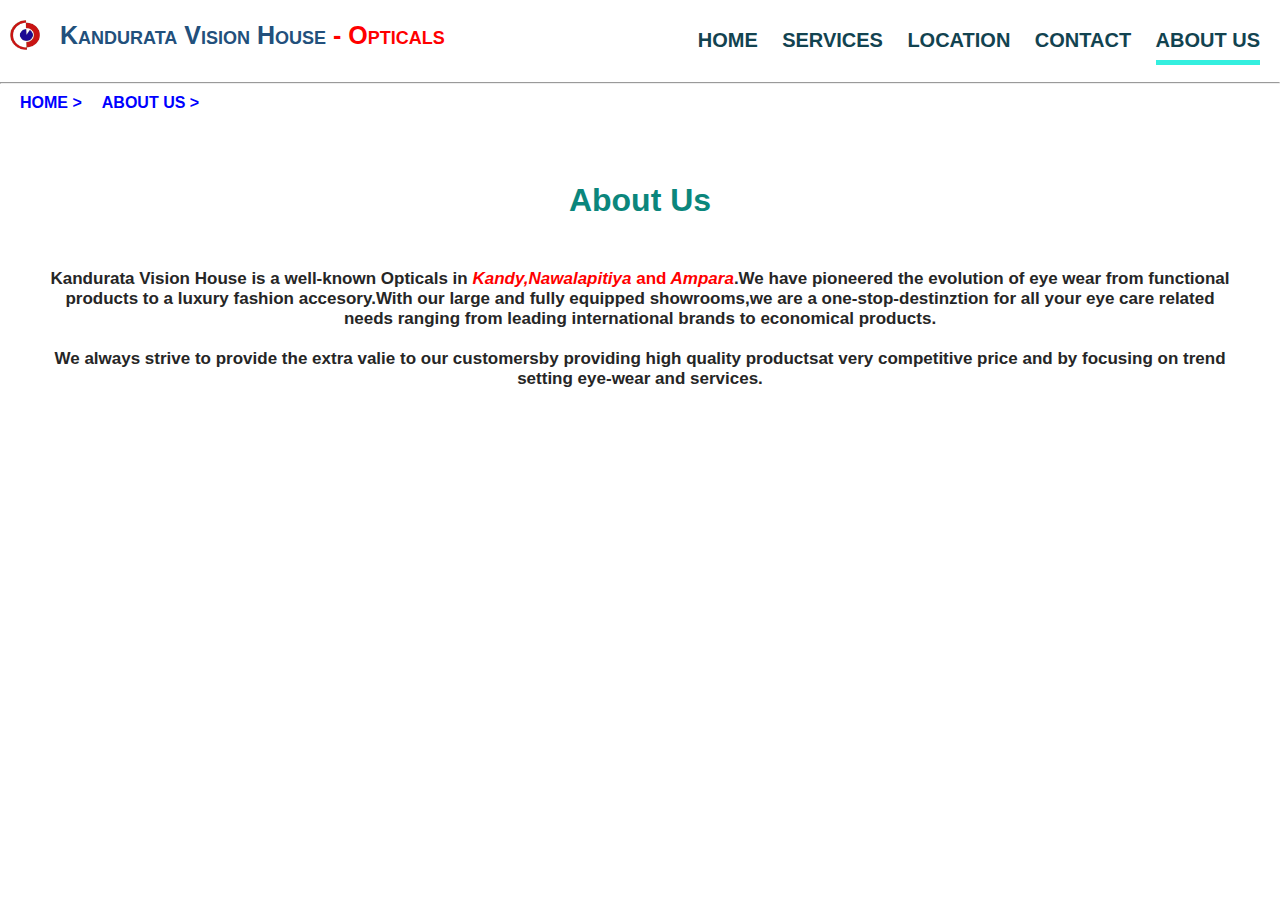
<file: ABOUT US.html>
<!DOCTYPE html>
<html lang="en">
<head>
<meta charset="utf-8">
<meta name="viewport" content="width=device-width, initial-scale=1.0">
<link rel="stylesheet" href="styles.css"/>
<meta name="keywords" content="sri lanka optometrists, opticians in sri lanka, buy spectacles online, sunglasses, buy contact lenses, qualified opticians, eye specialist, branded optical frames, vision care kandy, sri lanka."/>

    <title>About Us</title>
	
</head>
<body>

	<div class="Head-bar">
		<div class="logo">
		<img src="photos/Kandurata-logo.png" alt="logo">
		<h1><a href="index.html">Kandurata Vision House <span> - Opticals</span></a></h1>
		</div>
	<div class="menu">
		<ul>
			<li><a href="index.html">HOME</a></li>
			<li><a href="SERVICES.html">SERVICES</a></li>
			<li><a href="LOCATION.html">LOCATION</a></li>
			<li><a href="CONTACT.html">CONTACT</a></li>
			<li><a class="active" href="ABOUT US.html">ABOUT US</a></li>
		</ul>
	</div>
	</div>
<hr>

<div class="bredcrumb">
<ul>
<li><a href="index.html">HOME > </a></li>
<li><a href="ABOUT US.html">ABOUT US > </a></li>
</ul>
</div>

<div class="about-2">

     <h1>About Us</h1>
	 <div class="about-2-para">
      <P>Kandurata Vision House is a well-known Opticals in<font style=color:red;font-weight:bold;> <i>Kandy,Nawalapitiya</i> and<i> Ampara</i></font>.We have pioneered the evolution of eye wear from functional products to a luxury fashion accesory.With our large and fully equipped showrooms,we are a one-stop-destinztion for all your eye care related needs ranging from leading international brands to economical products.</P>

<br>

      <p>We always strive to provide the extra valie to our customersby providing high quality productsat very competitive price and by focusing on trend setting eye-wear and services.</p>
	 </div>
</div>


</div>
</body>
</html>
</file>
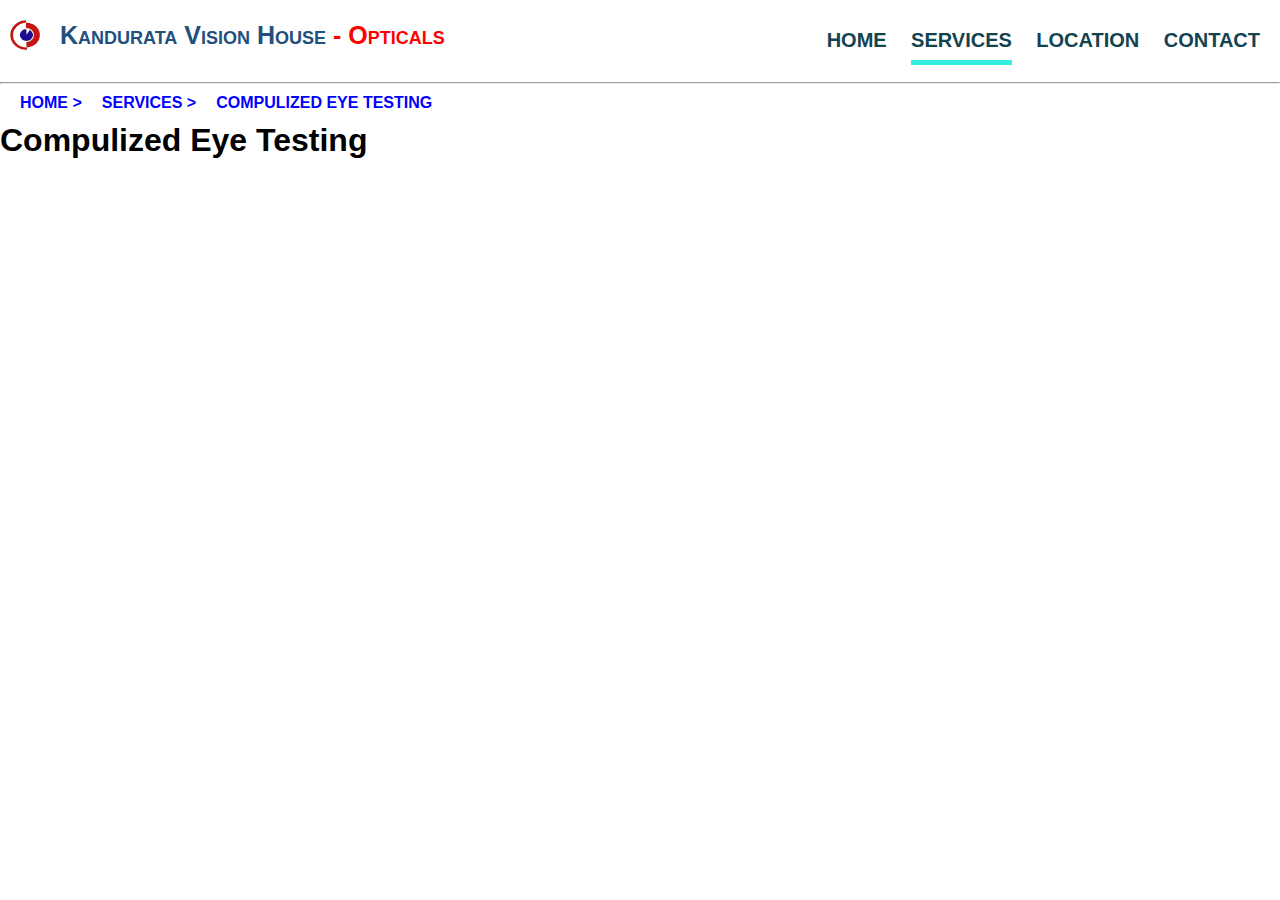
<file: compulized eye testing.html>
<!DOCTYPE html>
<html lang="en">
<head>
<meta name="viewport" content="width=device-width, initial-scale=1.0">
<link rel="stylesheet" href="styles.css"/>
    <title>Specticles</title>
	
</head>
<body>
  <div class="Head-bar">
    <div class="logo">
	<img src="photos/Kandurata-logo.png	" alt="logo">
	<h1><a href="index.html">Kandurata Vision House <span> - Opticals</span></a></h1>
<meta name="keywords" content="sri lanka optometrists, opticians in sri lanka, buy spectacles online, sunglasses, buy contact lenses, qualified opticians, eye specialist, branded optical frames, vision care kandy, sri lanka."/>

	</div>
<div class="menu">
	<ul>
        <li><a href="index.html">HOME</a></li>
		<li><a class="active" href="SERVICES.html">SERVICES</a></li>
		<li><a href="LOCATION.html">LOCATION</a></li>
		<li><a href="CONTACT.html">CONTACT</a></li>
		<!-- <li><a href="ABOUT US.html">ABOUT US</a></li> -->
	</ul>
</div>
</div>
<hr>
<div class="bredcrumb">

	<ul>
	<li><a href="index.html">HOME > </a></li>
	<li><a href="SERVICES.html">SERVICES > </a></li>
	<li><a href="compulized eye testing.html">COMPULIZED EYE TESTING</a></li>
	</ul>
	
</div>
<div class="">
</div>

<div class="specs">
<h1>Compulized Eye Testing</h1>
<p></p>
</div>


</body>
</html>
</file>
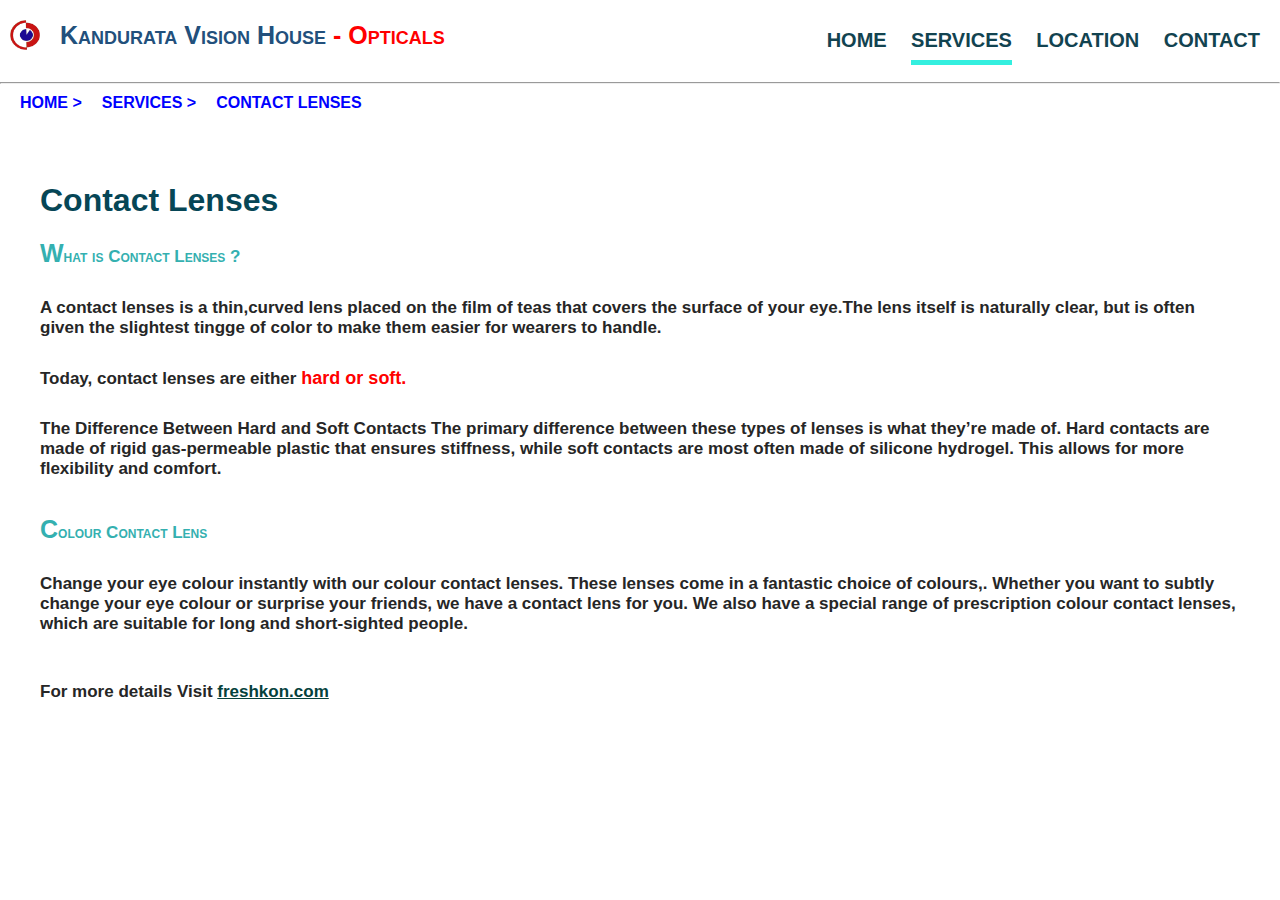
<file: contact lenses.html>
<!DOCTYPE html>
<html lang="en">
<head>
<meta name="viewport" content="width=device-width, initial-scale=1.0">
<link rel="stylesheet" href="styles.css"/>
<meta name="keywords" content="sri lanka optometrists, opticians in sri lanka, buy spectacles online, sunglasses, buy contact lenses, qualified opticians, eye specialist, branded optical frames, vision care kandy, sri lanka."/>

    <title>Specticles</title>
	
</head>
<body>

  <div class="Head-bar">
    <div class="logo">
	<img src="photos/Kandurata-logo.png	" alt="logo">
	<h1><a href="index.html">Kandurata Vision House <span> - Opticals</span></a></h1>
	</div>
<div class="menu">
	<ul>
        <li><a href="index.html">HOME</a></li>
		<li><a class="active" href="SERVICES.html">SERVICES</a></li>
		<li><a href="LOCATION.html">LOCATION</a></li>
		<li><a href="CONTACT.html">CONTACT</a></li>
		<!-- <li><a href="ABOUT US.html">ABOUT US</a></li> -->
	</ul>
</div>
</div>
<hr>
<div class="bredcrumb">

	<ul>
	<li><a href="index.html">HOME > </a></li>
	<li><a href="SERVICES.html">SERVICES > </a></li>
	<li><a href="contact lenses.html">CONTACT LENSES</a></li>
	</ul>
	
</div>
<div class="">
</div>

<div class="contact-lences">

<h1>Contact Lenses</h1>
<h2><span>W</span>hat is Contact Lenses ?</h2>

<p>A contact lenses is a thin,curved lens placed on the film of teas that covers the surface of your eye.The lens itself is naturally clear,
	but is often given the slightest tingge of color to make them easier for wearers to handle.</p>
<p>Today, contact lenses are either<font style="color: red;font-size: 18px;font-weight: bolder;"> hard or soft.</font></p>

<p>The Difference Between Hard and Soft Contacts The primary difference between these types of lenses is what they’re made of. Hard contacts are made of rigid gas-permeable plastic that ensures stiffness, while soft contacts are most often made of silicone hydrogel. This allows for more flexibility and comfort.</p>
<br><br>
<h2><span>C</span>olour Contact Lens</h2>
<p>Change your eye colour instantly with our colour contact lenses. These lenses come in a fantastic choice of colours,. Whether you want to subtly change your eye colour or surprise your friends, we have a contact lens for you. We also have a special range of prescription colour contact lenses, which are suitable for long and short-sighted people.</p>
<br>

<p>For more details Visit <a href="FreshKon/FreshKon.html" >freshkon.com</a></p>
</div>



</body>
</html>
</file>
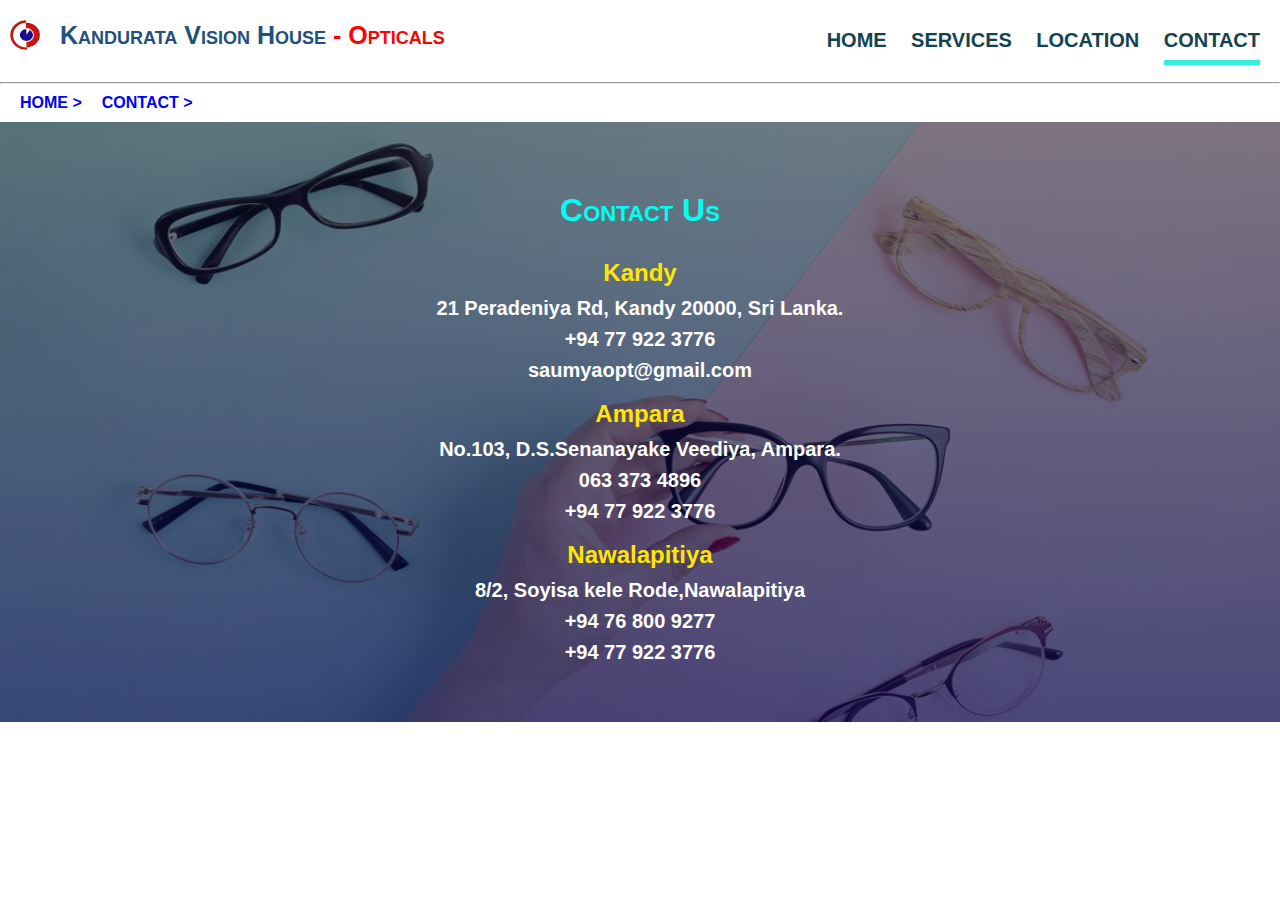
<file: CONTACT.html>
<!DOCTYPE html>
<html lang="en">
<head>
<meta charset="utf-8">
<meta name="viewport" content="width=device-width, initial-scale=1.0">
<link rel="stylesheet" href="styles.css"/>
<meta name="keywords" content="sri lanka optometrists, opticians in sri lanka, buy spectacles online, sunglasses, buy contact lenses, qualified opticians, eye specialist, branded optical frames, vision care kandy, sri lanka."/>

    <title>Contact</title>

</head>
<body>
	<div class="Head-bar">
		<div class="logo">
		<img src="photos/Kandurata-logo.png" alt="logo">
		<h1><a href="index.html">Kandurata Vision House <span> - Opticals</span></a></h1>
		</div>
	<div class="menu">
		<ul>
			<li><a href="index.html">HOME</a></li>
			<li><a href="SERVICES.html">SERVICES</a></li>
			<li><a href="LOCATION.html">LOCATION</a></li>
			<li><a class="active" href="CONTACT.html">CONTACT</a></li>
			<!-- <li><a href="ABOUT US.html">ABOUT US</a></li> -->
		</ul>
	</div>
	</div>
<hr>

<div class="bredcrumb">

<ul>
<li><a href="index.html">HOME > </a></li>
<li><a href="CONTACT.html">CONTACT > </a></li>
</ul>
</div>

<footer>
<div class="cont-2">
    
	<div class="contact-us-2">
	<h1>Contact Us</h1>

	<h2>Kandy</h2>
	<h3>21 Peradeniya Rd, Kandy 20000, Sri Lanka.</h3>
	<h3><a href="tel:+94779223776">+94 77 922 3776</a></h3>
	<h3><a href="mailto:saumyaopt@gmail.com">saumyaopt@gmail.com</a></h3>
	
	<h2>Ampara</h2>
	<h3>No.103, D.S.Senanayake Veediya, Ampara.</h3>
	<h3><a href="tel:0633734896">063  373 4896</a></h3>
	<h3><a href="tel:+94779223776">+94 77 922 3776</a></h3>

	<h2>Nawalapitiya</h2>
	<h3>8/2, Soyisa kele Rode,Nawalapitiya</h3>
	<h3><a href="tel:+94768009277">+94 76 800 9277</a></h3>
	<h3><a href="tel:+94779223776">+94 77 922 3776</a></h3>

</div>
</div>
</footer>

</body>
</html>
</file>
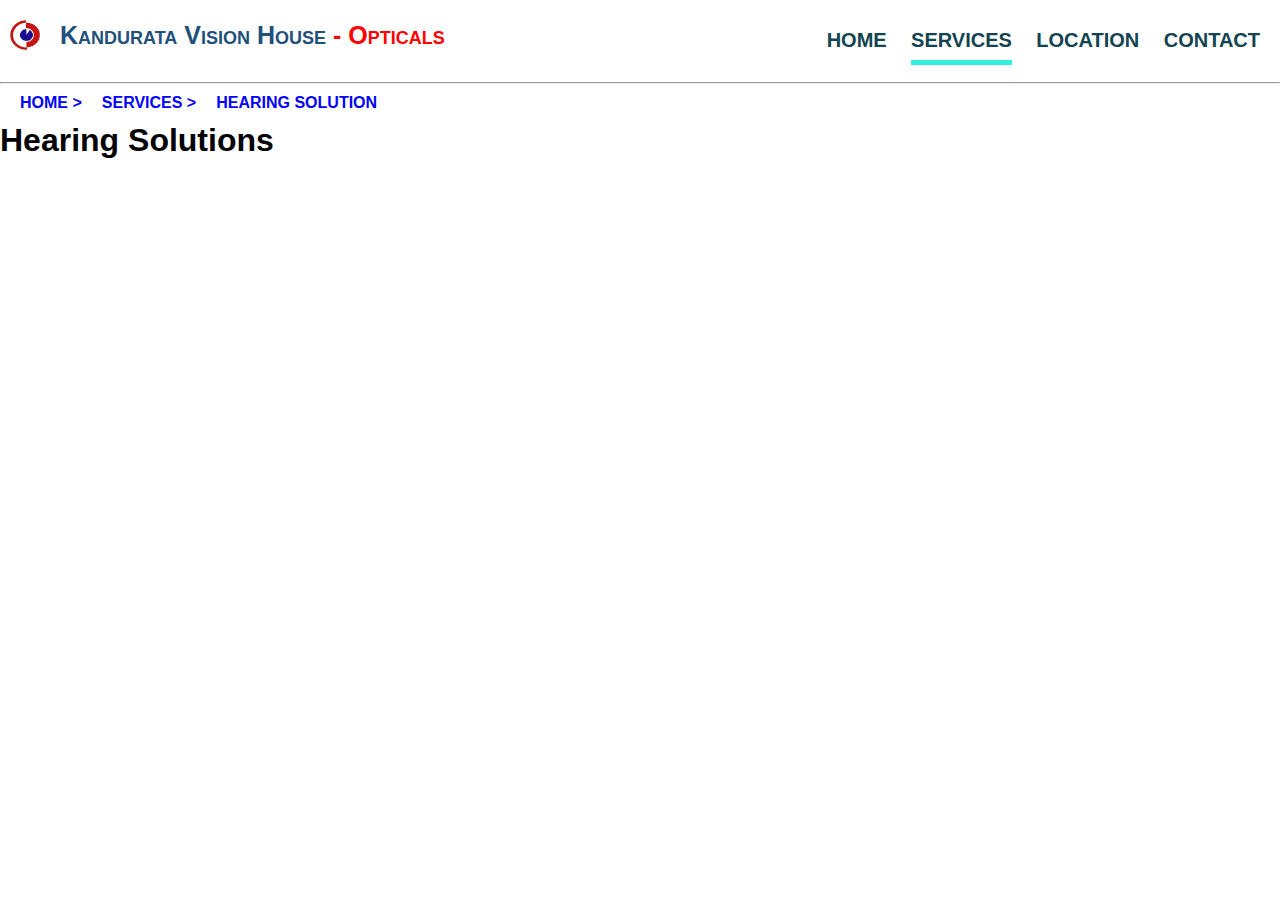
<file: hearing solution.html>
<!DOCTYPE html>
<html lang="en">
<head>
<meta name="viewport" content="width=device-width, initial-scale=1.0">
<link rel="stylesheet" href="styles.css"/>
<meta name="keywords" content="sri lanka optometrists, opticians in sri lanka, buy spectacles online, sunglasses, buy contact lenses, qualified opticians, eye specialist, branded optical frames, vision care kandy, sri lanka."/>

    <title>Specticles</title>
	
</head>
<body>
  <div class="Head-bar">
    <div class="logo">
	<img src="photos/Kandurata-logo.png	" alt="logo">
	<h1><a href="index.html">Kandurata Vision House <span> - Opticals</span></a></h1>
	</div>
<div class="menu">
	<ul>
        <li><a href="index.html">HOME</a></li>
		<li><a class="active" href="SERVICES.html">SERVICES</a></li>
		<li><a href="LOCATION.html">LOCATION</a></li>
		<li><a href="CONTACT.html">CONTACT</a></li>
		<!-- <li><a href="ABOUT US.html">ABOUT US</a></li> -->
	</ul>
</div>
</div>
<hr>
<div class="bredcrumb">

	<ul>
	<li><a href="index.html">HOME > </a></li>
	<li><a href="SERVICES.html">SERVICES > </a></li>
	<li><a href="hearing solution.html">HEARING SOLUTION</a></li>
	</ul>
	
</div>
<div class="">
</div>

<div class="specs">
<h1>Hearing Solutions</h1>
<p></p>
</div>


</body>
</html>
</file>
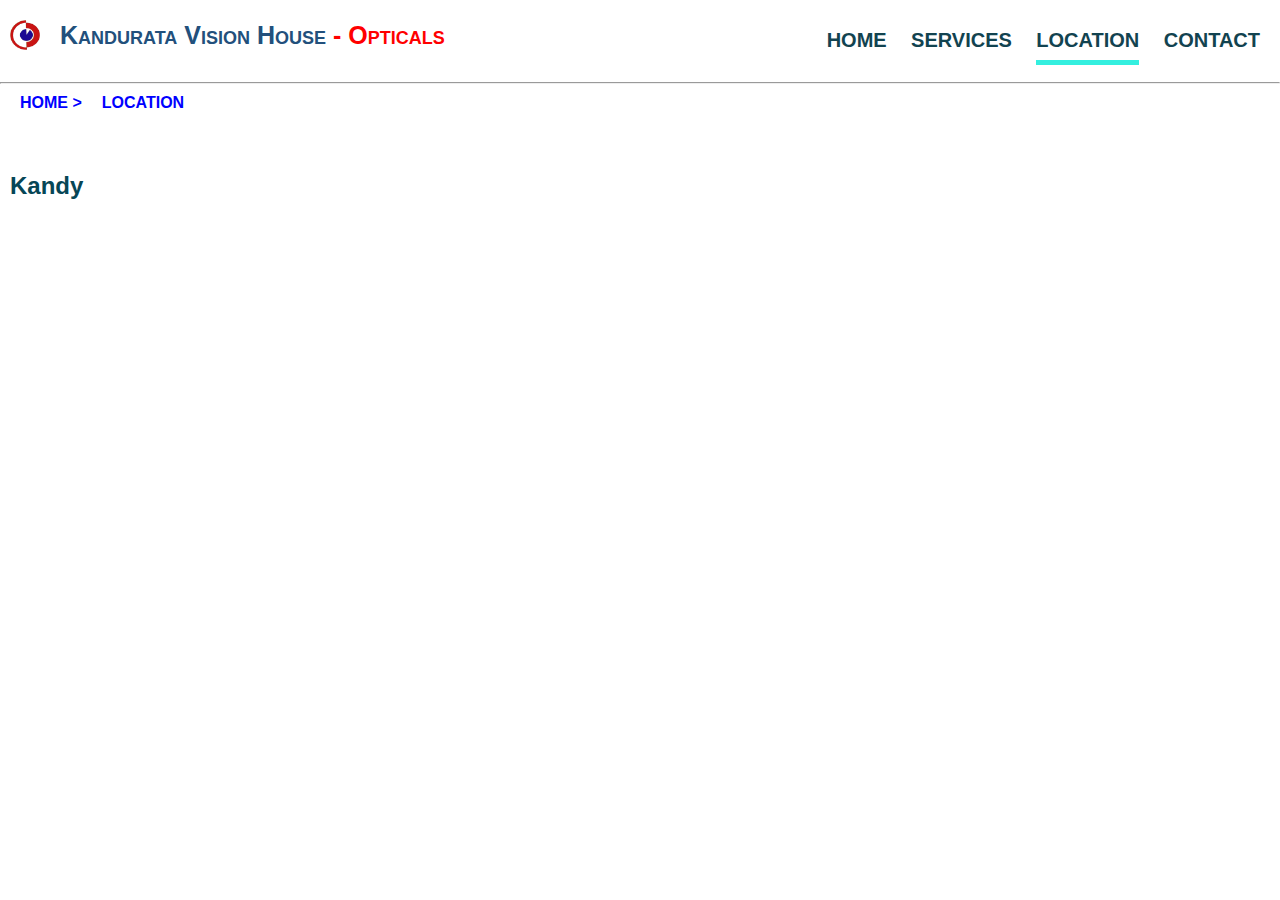
<file: LOCATION.html>
<!DOCTYPE html>
<html lang="en">
<head>
<meta charset="utf-8">
<meta name="viewport" content="width=device-width, initial-scale=1.0">
<link rel="stylesheet" href="styles.css"/>
<meta name="keywords" content="sri lanka optometrists, opticians in sri lanka, buy spectacles online, sunglasses, buy contact lenses, qualified opticians, eye specialist, branded optical frames, vision care kandy, sri lanka."/>

    <title>LOCATION</title>
	
</head>
<body>
   <div class="Head-bar">
    <div class="logo">
	<img src="photos/Kandurata-logo.png" alt="logo">
	<h1><a href="index.html">Kandurata Vision House <span> - Opticals</span></a></h1>
	</div>
<div class="menu">
	<ul>
        <li><a href="index.html">HOME</a></li>
		<li><a href="SERVICES.html">SERVICES</a></li>
		<li><a class="active" href="LOCATION.html">LOCATION</a></li>
		<li><a href="CONTACT.html">CONTACT</a></li>
		<!-- <li><a href="ABOUT US.html">ABOUT US</a></li> -->
	</ul>
</div>
</div>
<hr>
<div class="bredcrumb">

<ul>
<li><a href="index.html">HOME > </a></li>
<li><a href="LOCATION.html">LOCATION</a></li>
</ul>

</div>
<div class="branch">
   <h2>Kandy</h2>
   <iframe src="https://www.google.com/maps/embed?pb=!1m18!1m12!1m3!1d3957.546965608902!2d80.63233522183994!3d7.292271570085549!2m3!1f0!2f0!3f0!3m2!1i1024!2i768!4f13.1!3m3!1m2!1s0x3ae3694824e17407%3A0x974ba84d695dbd99!2sKandurata%20Vision%20House%20-%20Opticals!5e0!3m2!1sen!2slk!4v1667128363922!5m2!1sen!2slk" width="100%" height="350" style="border:0;" allowfullscreen="" loading="lazy" referrerpolicy="no-referrer-when-downgrade"></iframe>

   <!-- <h2>Nawalapitiya</h2> -->


   <!-- <h2>Ampara</h2> -->


</div>
</div>
<br>
<br>


</body>
</html>
</file>
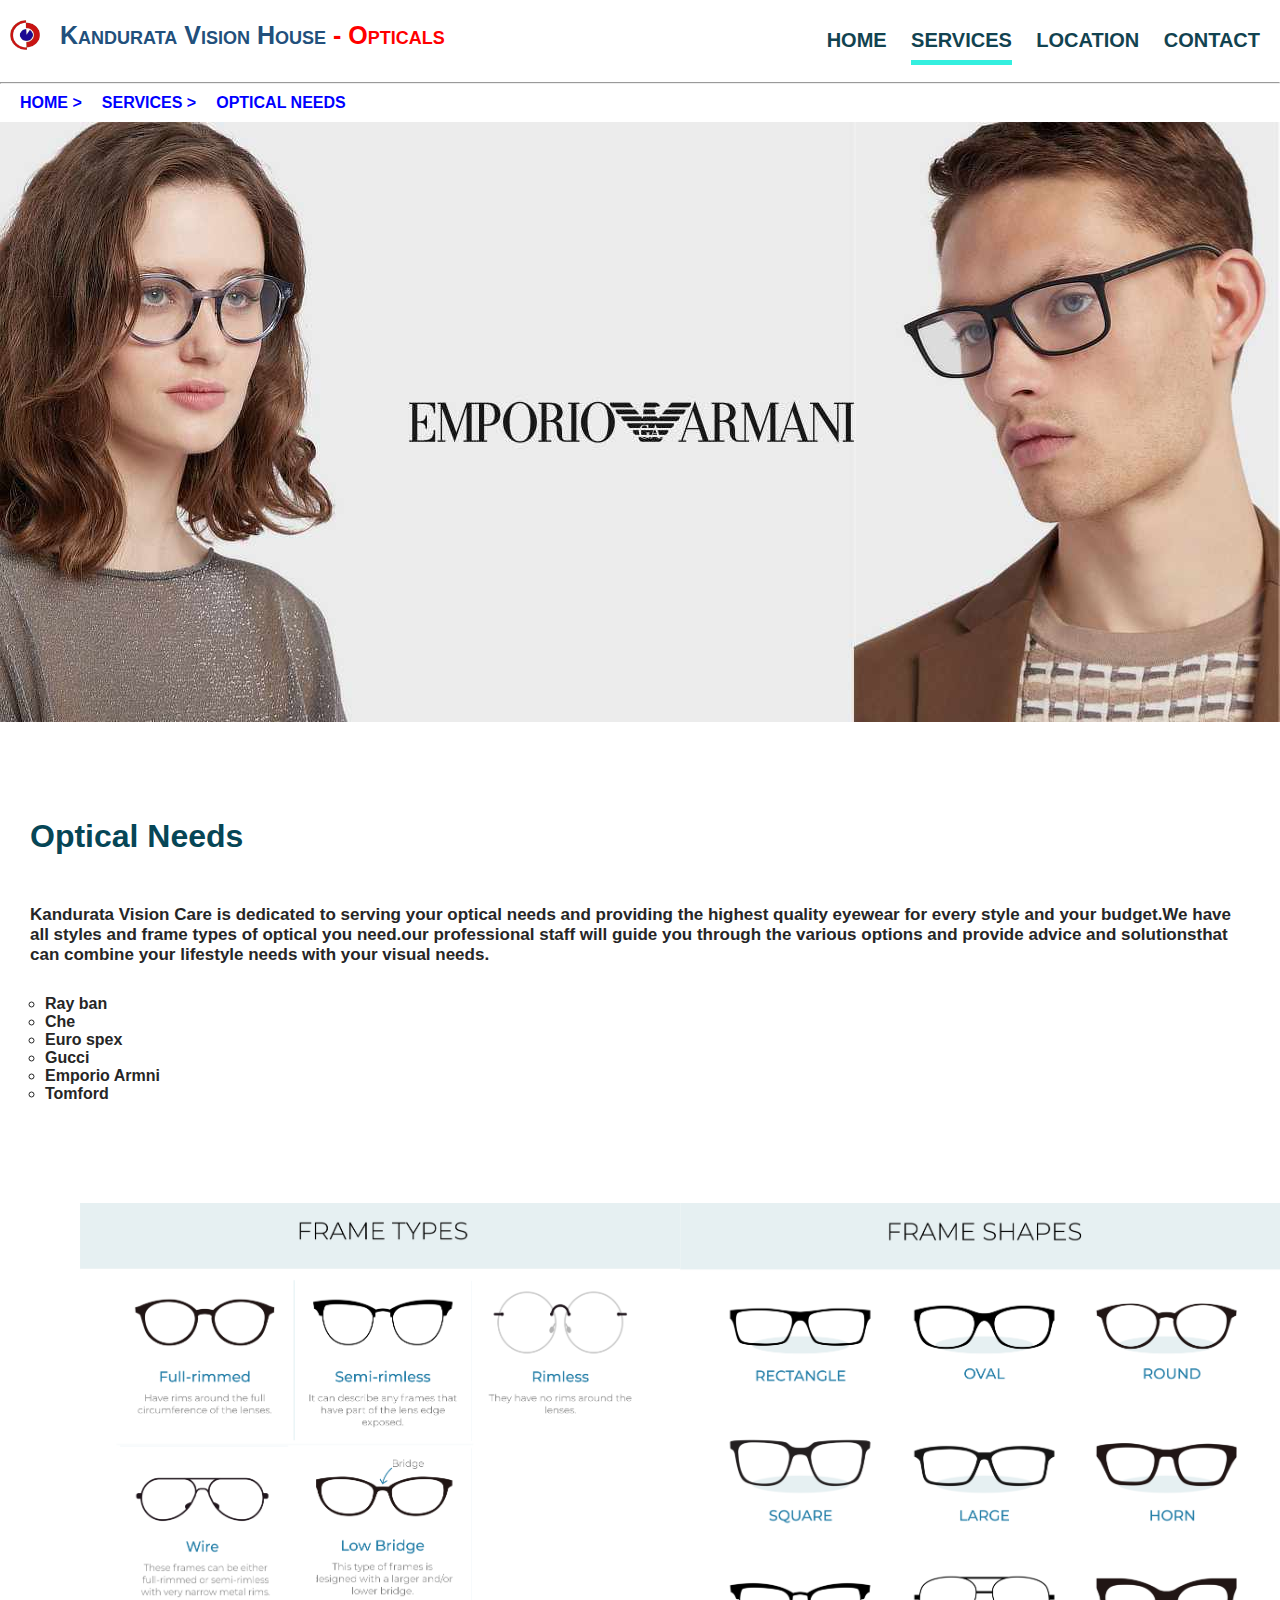
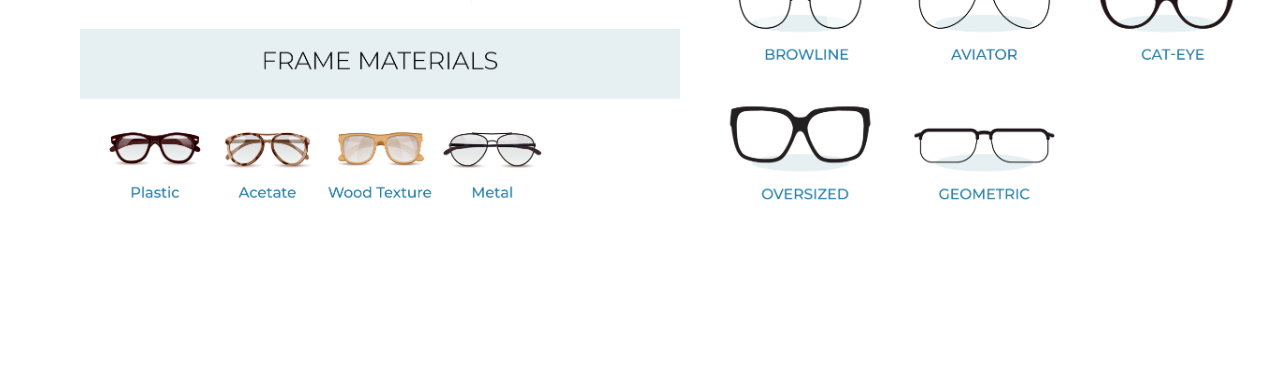
<file: optical-needs.html>
<!DOCTYPE html>
<html lang="en">
<head>
<meta name="viewport" content="width=device-width, initial-scale=1.0">
<link rel="stylesheet" href="styles.css"/>
<meta name="keywords" content="sri lanka optometrists, opticians in sri lanka, buy spectacles online, sunglasses, buy contact lenses, qualified opticians, eye specialist, branded optical frames, vision care kandy, sri lanka."/>

    <title>Specticles</title>
	
</head>
<body>
	<div class="Head-bar">
		<div class="logo">
		<img src="photos/Kandurata-logo.png" alt="logo">
		<h1><a href="index.html">Kandurata Vision House <span> - Opticals</span></a></h1>
		</div>
<div class="menu">
	<ul>
		<li><a href="index.html">HOME</a></li>
		<li><a class="active" href="SERVICES.html">SERVICES</a></li>
		<li><a href="LOCATION.html">LOCATION</a></li>
		<li><a href="CONTACT.html">CONTACT</a></li>
		<!-- <li><a href="ABOUT US.html">ABOUT US</a></li> -->
	</ul>
</div>
</div>
<hr>
<div class="bredcrumb">

	<ul>
	<li><a href="index.html">HOME > </a></li>
	<li><a href="SERVICES.html">SERVICES > </a></li>
	<li><a href="optical-needs.html">OPTICAL NEEDS</a></li>
	</ul>
	
</div>
<div class="slide">
	<div class="slider">
		<figure>
	
				<img src="photos/1.jpg">
				<img src="photos/2.jpg">
				<img src="photos/3.png">
			
		</figure>
	
		</div>
	</div>
	</div>
<div class="optical-need">
<h1>Optical Needs</h1>
<p>Kandurata Vision Care is dedicated to serving your optical needs and providing the highest quality eyewear for every style and
	 your budget.We have all styles and frame types of optical you need.our professional staff will guide you through the various 
	 options and provide advice and solutionsthat can combine your lifestyle needs with your visual needs.</p>

<ul>
    <li>Ray ban</li>
    <li>Che</li>
    <li>Euro spex</li>
    <li>Gucci</li>
    <li>Emporio Armni</li>
    <li>Tomford</li>
</ul>
<div class="type">
	<div class="1">
		<img src="photos/optical-1.png" >
		<img src="photos/optical-2.png" >
	</div>
	<div class="2">
		<img src="photos/optical-3.png" >
	</div>
</div>
</div>

</body>
</html>
</file>
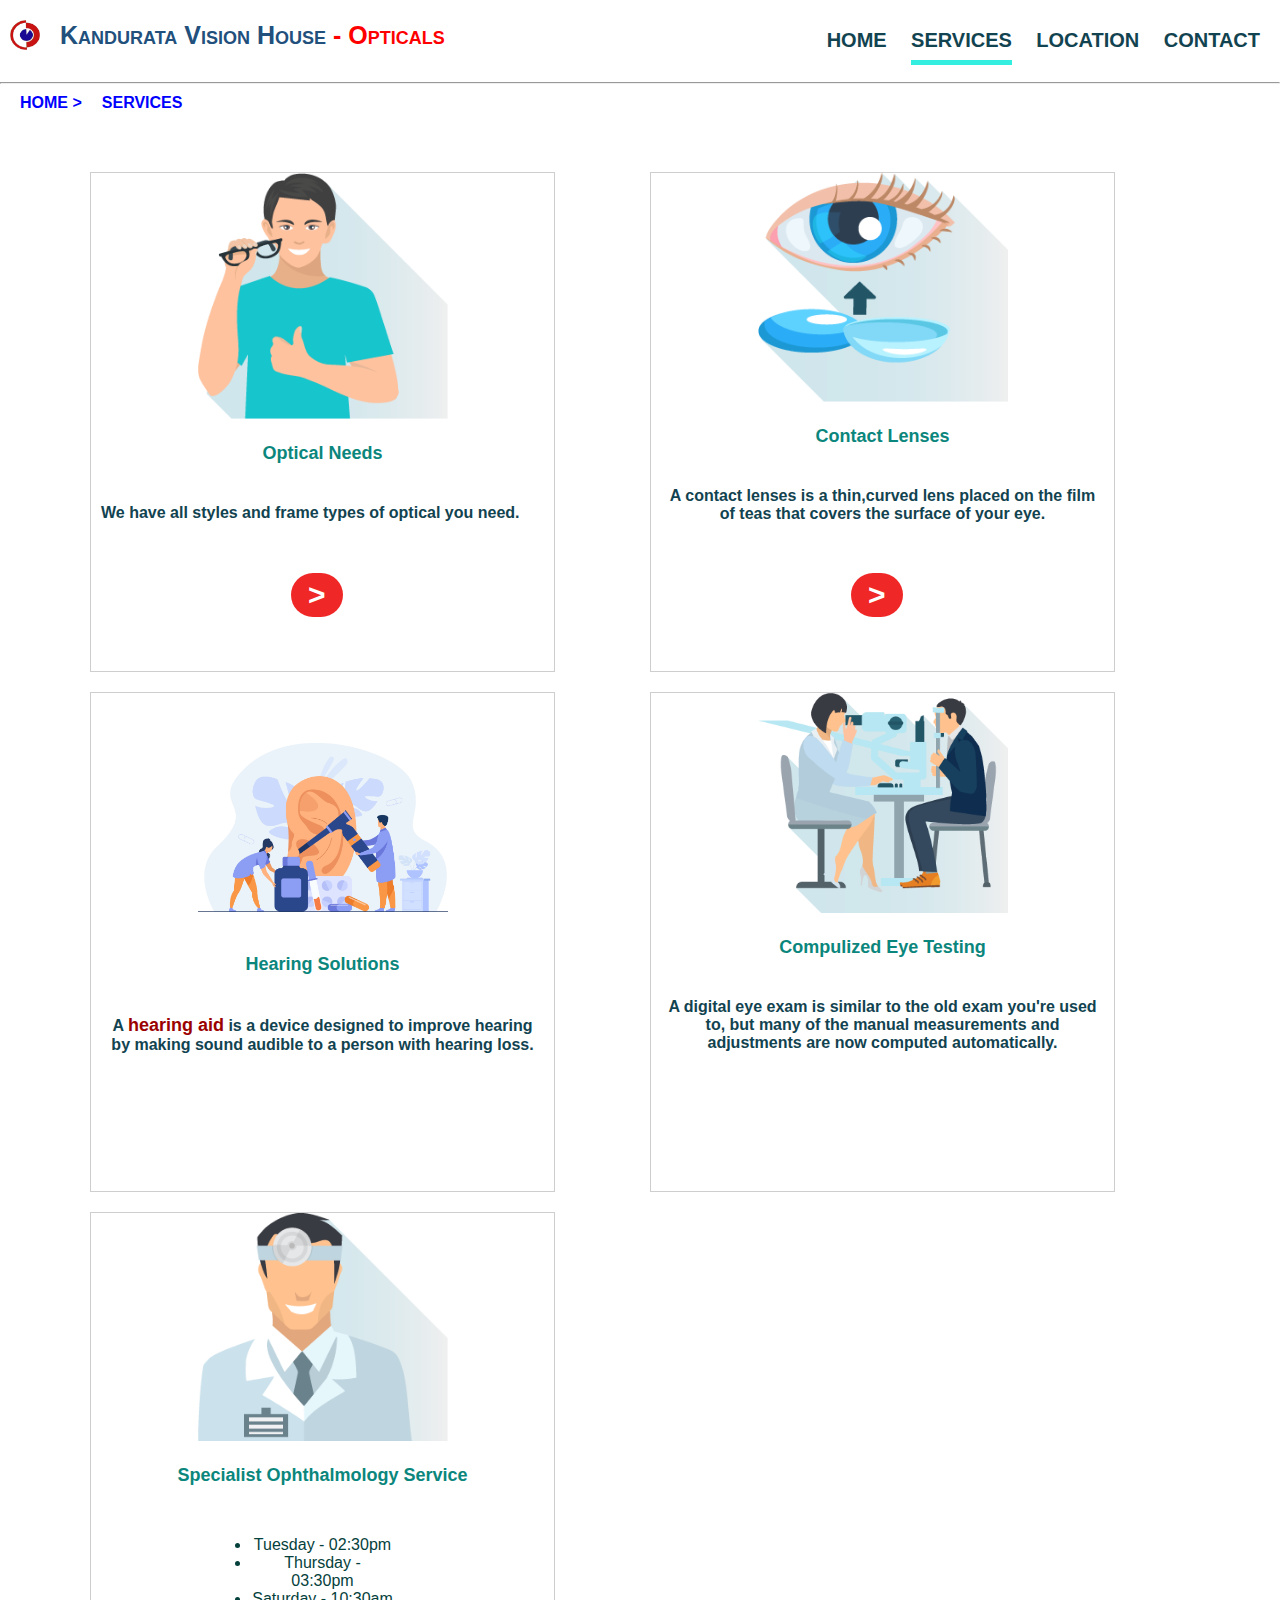
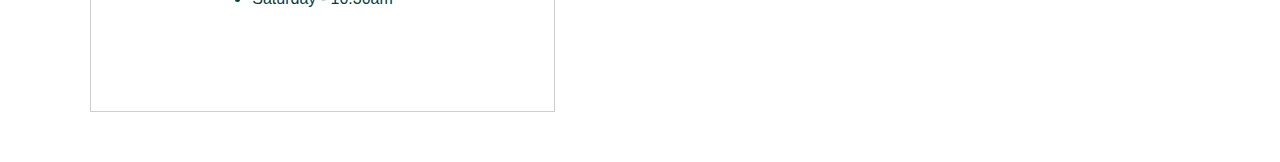
<file: SERVICES.html>
<!DOCTYPE html>
<html lang="en">
<head>
<meta charset="utf-8">
<meta name="viewport" content="width=device-width, initial-scale=1.0">
<link rel="stylesheet" href="styles.css"/>
<meta name="keywords" content="sri lanka optometrists, opticians in sri lanka, buy spectacles online, sunglasses, buy contact lenses, qualified opticians, eye specialist, branded optical frames, vision care kandy, sri lanka."/>

    <title>SERVICES</title>
	
</head>
<body>
  <div class="Head-bar">
    <div class="logo">
	<img src="photos/Kandurata-logo.png" alt="logo">
	<h1><a href="index.html">Kandurata Vision House <span> - Opticals</span></a></h1>
	</div>
<div class="menu">
	<ul>
        <li><a href="index.html">HOME</a></li>
		<li><a class="active" href="SERVICES.html">SERVICES</a></li>
		<li><a href="LOCATION.html">LOCATION</a></li>
		<li><a href="CONTACT.html">CONTACT</a></li>
		<!-- <li><a href="ABOUT US.html">ABOUT US</a></li> -->
	</ul>
</div>
</div>
<hr>
<div class="bredcrumb">

<ul>
<li><a href="index.html">HOME > </a></li>
<li><a href="SERVICES.html">SERVICES</a></li>
</ul>

</div>
<div class="service-2">


	<div class="service-2-item">
	   <img src="photos/3x/3.png">
		<br>
		<h2>Optical Needs</h2>
		<div class="service-2-item-pg">
			<p>We have all styles and frame types of optical you need.</p>
		</div>
		<a href="optical-needs.html" class="btn">></a>
	</div>

	<div class="service-2-item">
	   <img src="photos/3x/2.png">
		<br>
		<h2>Contact Lenses</h2>
		<div class="service-2-item-pg">
			<p>A contact lenses is a thin,curved lens placed on the film of teas that covers the surface of your eye.</p>
		</div>
		<a href="contact lenses.html">></a>
	</div>

    <div class="service-2-item">
		<div class="service-2-hs">
	    <img src="photos/3x/7.png">
		</div>
		<br>
		<h2>Hearing Solutions</h2>
		<div class="service-2-item-pg">
			<p>A <span>hearing aid</span> is a device designed to improve hearing by making sound audible to a person with hearing loss.</p>
		</div>

	</div>

	<div class="service-2-item">
	   <img src="photos/3x/12@3x.png">
		<br>
		<h2>Compulized Eye Testing</h2>
		<div class="service-2-item-pg">
			<p>A digital eye exam is similar to the old exam you're used to, but many of the manual measurements and adjustments are now computed automatically. </p>
		</div>

	</div>

    <div class="service-2-item">
		<img src="photos/3x/1.png">
		<br>
		<h2>Specialist Ophthalmology Service</h2>
		<div class="service-2-item-pg">
			<p>
				<Ul>
					<li>Tuesday  - 02:30pm</li>
					<li>Thursday - 03:30pm</li>
					<li>Saturday - 10:30am</li>
				</Ul>
			</p>
		</div>
		
	</div>

</div>

</body>
</html>
</file>
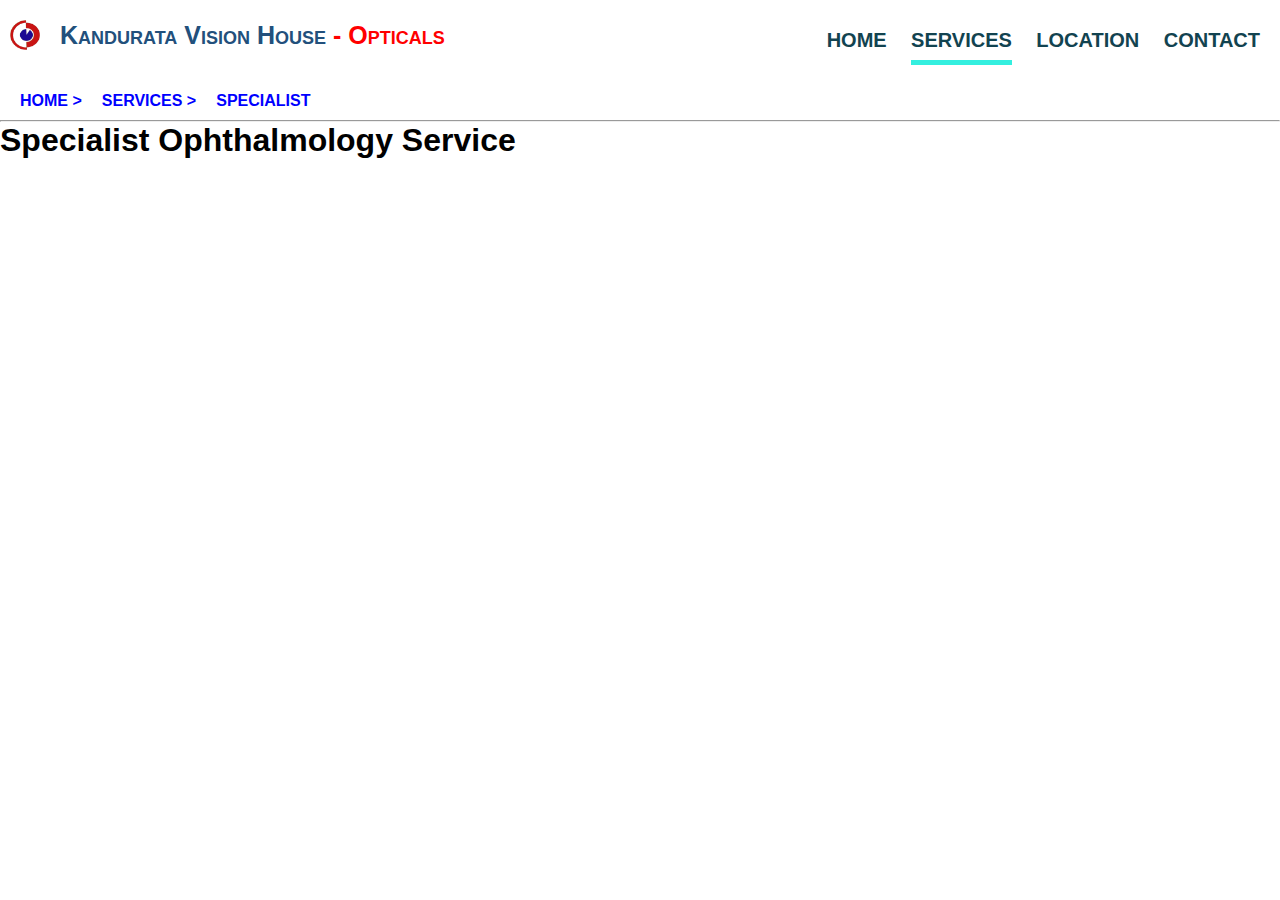
<file: specialist ophthalmology service.html>
<!DOCTYPE html>
<html lang="en">
<head>
<meta name="viewport" content="width=device-width, initial-scale=1.0">
<link rel="stylesheet" href="styles.css"/>
<meta name="keywords" content="sri lanka optometrists, opticians in sri lanka, buy spectacles online, sunglasses, buy contact lenses, qualified opticians, eye specialist, branded optical frames, vision care kandy, sri lanka."/>

    <title>Specticles</title>
	
</head>
<body>
  <div class="Head-bar">
    <div class="logo">
	<img src="photos/Kandurata-logo.png	" alt="logo">
	<h1><a href="index.html">Kandurata Vision House <span> - Opticals</span></a></h1>
	</div>
<div class="menu">
	<ul>
        <li><a href="index.html">HOME</a></li>
		<li><a class="active" href="SERVICES.html">SERVICES</a></li>
		<li><a href="LOCATION.html">LOCATION</a></li>
		<li><a href="CONTACT.html">CONTACT</a></li>
		<!-- <li><a href="ABOUT US.html">ABOUT US</a></li> -->
	</ul>
</div>
</div>
<div class="bredcrumb">

	<ul>
	<li><a href="index.html">HOME > </a></li>
	<li><a href="SERVICES.html">SERVICES > </a></li>
	<li><a href="specialist ophthalmology service.html">SPECIALIST</a></li>
	</ul>
	
</div>
<hr>
<div class="">
</div>

<div class="specs">
<h1>Specialist Ophthalmology Service</h1>
<p></p>
</div>

</body>
</html>
</file>
<file: styles.css>
*{
	margin:0;
	padding:0;
	font-family:Calibri Light,'poppins',sans-serif,Arial, Helvetica, sans-serif;
	box-sizing:border-box;
}
.Head-bar{
	display:flex;
	justify-content:space-between;
	padding:10px 10px;
	line-height:50px;
}
.logo{
	background:white;
}
.logo img{
	width:30px;
	height:40px;
	float:left;
	padding-top:10px
}
.logo h1{
	font-size:25px;
	position:relative;
	padding-left:50px;
}
.logo h1 a{
	font-variant: small-caps;
	text-decoration:none;
	color: #22507c;
}
.logo h1 a span{
	color: rgb(255, 0, 0);
}
.menu{
	position:relative;
	background:White;
	text-align:right;
}
.menu ul li{
	display:inline-block;
	padding:5px 10px;
}
.menu ul li a{
	display:inline-block;
	font-size:20px;
	font-weight:550;
	font-family:'poppins',sans-serif;
	text-decoration:none;
	color:#124350;
	position:relative;
}
.menu ul li a:before{
	content:'';
	position:absolute;
	bottom:0px;
	left:0;
	height:5px;
	width:0%;
	background-color:#34efdf;
	transition:all 0.4s ease;
}
.menu ul li a:hover:before{
	width:100%;
}
.menu ul li a:hover{
	color:#34b0b0;
	transition:0.4s;
}
.active::after{
	content:'';
	position:absolute;
	bottom:0px;
	left:0;
	height:5px;
	width:100%;
	background-color:#34efdf;
}
.fa{
	color: red;
	display: none;
}
.bredcrumb{
	padding:10px 10px;
}
.bredcrumb ul {
	display:flex;
	list-style-type: none;
}
.bredcrumb ul li a{
	padding:10px 10px;
	text-decoration:none;
	color:blue;
	font-weight: 600;
}
.slider-frame{
	overflow: hidden;
	height: 800px;
	width: 1200px;
}
.slider{
	overflow: hidden;
}
.slider figure{
	position: relative;
	width: 500%;
	margin: 0;
	animation: 20s slider infinite;
}
.slider figure img{
	width: 20%;
	float: left;
}
.slide {
	height: auto;
	width: 100%;
}
@keyframes slider{
	0%{left: 0;}
	20%{left: 0%;}
	25%{left: -100%;}
	45%{left: -100%;}
	50%{left: -200%;}
	70%{left: -200%;}
	75%{left: -300%;}
	95%{left: 0%;}
	100%{left: 0%;}
}
.banner-3{
	background-image:url(photos/banner-3.jpg);
	width:100%;
	min-height:60vh;
	background-position:center;
	background-size:cover;
}
.about{
	display: flex;
	background: white;
}
.about-head{
	padding: 20px 20px;
	color:#00b4b4;
	text-align:left;
}
.about-banner img{
	padding: 20px;
	border-radius: 2%;
}
.about-head h1{
	font-size: 35px;
}
.about-head p{
	padding-top: 40px;
	font-size:17px;
	color: rgb(38, 38, 38);
	font-weight: 600;
}
.about-2{
	padding: 40px;
	text-align: center;
}
.about-2 h1{
	color: #0b867c;
	padding: 20px;
}
.about-2-para{
	color:rgb(38, 38, 38);
	font-size: 17px;
	padding: 30px 10px;
	font-weight: 600;
}
.service{
	background:#e9fff7;
	padding-left: 15px;
	padding-top:40px;
	padding-bottom:50px;
}
.service h1{
	color:#00bfbf;
	font-size:35px;
}
.service-grid{
	display:grid;
	grid-template-columns:repeat(3,1fr);
	padding: 10px 10px;
	grid-gap: 15px;
	padding-left: 100px;
}
.service-item{
	height:250px;
	width:300px;
	background:#fff;
	text-align:center;
	border-radius:1px;
	position:relative;
	overflow:hidden;
}
.service-item:hover{
	box-shadow: 0px 3px 5px rgb(138, 138, 138);
}
.service-item img{
	width:auto;
	height:180px;
	padding: 5px;
	background:white;
}
.service-item h2{
	font-variant: small-caps;
	color: #05413c;
	font-size:15px;
	padding-top:10px;
}
.service p{
	padding-top:40px;
	color: rgb(38, 38, 38);
	font-weight: 600;
	font-size:17px;
}
.service-2{
	display:grid;
	grid-template-columns:repeat(auto-fit,35rem);
	justify-content:center;
	background:white;
	text-align:center;
	padding: 40px;
}
.service-2-item img{
	width: 250px;
	height: auto;
}
.service-2-item{
	height:500px;
	width:465px;
	padding:0px 0px;
	background:white;
	text-align:center;
	border: 1px solid #cecece;
	margin:10px;
	position:relative;
	overflow:hidden;
}
.service-2-item:hover{
	height: 500px;
	width:465px;
	box-shadow: 1px 1px 10px #cecece;
	transition: all 0.2s;
}
.service-2-item h2{
	color:#0b867c;
	font-size: 18px;
	padding-top:20px;
	padding-bottom:20px;
}
.service-2-item a {
	position: absolute;
	top: 400px;
	left: 200px;
	font-size:30px;
	background-color:rgb(240, 39, 39);
	color:white;
	text-decoration:none;
	border: 4px solid transparent;
	padding: 1px 13px;
	font-weight: bolder;
	border-radius: 100px;
	transition: all 0.1s;
}
.service-2-item a:hover{
	background-color:rgb(39, 240, 163);
	font-size: 35px;
	padding: 0px 13px ;
	color: white;
	font-weight:bolder;
	box-shadow: 2px 2px 7px #cecece;
}
.service-2-hs{
	padding-top:50px ;
}
.service-2-item-pg{
	position: absolute;
	padding: 20px 10px;
}
.service-2-item-pg p{
	color: #124350;
	font-size: medium;
	font-weight: 600;
}
.service-2-item-pg span{
	font-weight: 900;
	font-size:large ;
	color: #9b0000;
}
.service-2-item-pg ul{
	padding: 10px 150px;
}
.service-2-item-pg ul li{
	color:#05413c
}
.optical-need {
	padding: 30px;
}
.optical-need h1{
	color:#064656;
	padding-top:20px;
	padding-bottom:20px;
}
.optical-need p{
	padding-top:30px;
	padding-bottom:30px;
	font-size: 17px;
	color:rgb(38, 38, 38);
	font-weight: 600;
}
.optical-need ul{
	padding-left: 15px;
}
.optical-need ul li{
	list-style-type: circle;
	color:rgb(38, 38, 38);
	font-weight: 600;
}
.type{
	padding: 100px 50px;
	display: flex;
}
.type img{
	width: 600px;
}
.contact-lences{
	padding: 40px 40px 60px;
}
.contact-lences h1{
	color:#064656;
	padding-top:20px;
	padding-bottom:20px;
}
.contact-lences h2{
	color: #34b0b0;
	font-size: 17px;
	font-variant: small-caps;
}
.contact-lences h2 span{
	font-size: 25px;
}
.contact-lences p{
	padding-top:30px;
	font-size: 17px;
	color:rgb(38, 38, 38);
	font-weight: 600;
}
.contact-lences a{
	text-decoration:underline;
	color: #05413c;
}
.branch h2{
	color:#064656;
	padding-left:10px;
	padding-top:50px;
	padding-bottom:50px;
}
.business-hours{
	padding: 30px;
	background-color: #e6f3f2;
}
.business-hours h1{
	padding-left: 50px;
	color:#0b867c;
	border-radius: 20px;
}
.business-hours ul{
	padding-top: 10px;
	padding-left: 20px;
	padding: 30px;
}
.business-hours ul li{
	color: #22507c;
	font-size: 17px;
	padding-left: 20px;
	padding-bottom: 10px;
	text-align: left;
}
.cont-1{
	padding-left: 80px;
	background-image:linear-gradient(rgba(4,5,30,0.5),rgba(4,6,40,0.5)),url(photos/banner-3.jpg);
	background-size: cover;
}
.contact-us{
	padding: 20px 10px ;
	text-align: left;
}
.contact-us h2{
	font-size: 35px;
	color: #00fff2;
	padding-bottom: 15px;
}
.contact-us h3{
	color: aliceblue;
	font-size: 17px;
	padding: 5px 5px;
}
.contact-us h3 a{
	text-decoration: none;
	color: aliceblue;
	font-size: 17px;
}
.cont-2{
	background-image:linear-gradient(rgba(4,5,30,0.5),rgba(0, 4, 75, 0.699)),url(photos/banner-3.jpg) ;
	background-size: cover;
	padding: 50px;
}
.contact-us-2{
	text-align: center;
}
.contact-us-2 h1{
	padding: 20px 10px;
	color: #00fff2;
	font-variant: small-caps;
}
.contact-us-2 h2{
	padding: 10px;
	color: #ffe600;
}
.contact-us-2 h3{
	font-size: 20px;
	color: white;
	padding-bottom:8px ;
}
.contact-us-2 h3 a{
	font-size:20px ;
	text-decoration: none;
	color: white;
}

@media(max-width:780px){
	.banner{
		min-height:40vh;
		width:100%;
	}
	.banner-01{
		min-height:25vh;
		width:100%;
	}
	.banner-3{
		min-height:30vh;
		width:100%
	}
	.type{
		padding: 10px 5px;
		display: block;
	}
	.type img{
		width: 200px;
	}
	.about p{
		font-size:15px;
	}
	.logo h1{
		font-size: 20px;
	}
	.menu ul li{
		text-align: left;
		display: inline-flex;
	}
	.menu ul li a{
		font-size:25px;
	}
	.about-2 p{
		font-size:15px;
	}
	.service-2 img {
		width:100%;
	}
	.service-grid{
		grid-template-columns: repeat(auto-fit,15rem);
	}
	.service h2{
		font-size:10px;
	}
	.service p{
		font-size:15px;
	}
	.service-2{
		grid-template-columns:repeat(auto-fit,15rem);
	}
	.service-2-item{
		position: static;
		display: block;
		height:320px;
		width:200px;
	}
	.service-2-item p{
		font-size: small;
	}
	.service-2-item p span{
		font-size: small;
	}
	.service-2-item:hover{
		height: 320px;
		width: 200px;
	}
	.service-2-item-pg{
		position: static;
	}
	.service-2-item-pg ul{
		padding: 5px 10px;
	}
	.service-2-item-pg p UL li{
		font-size: 10px;
	}
	.service-2-item a{
		position: relative;
		top: 10px;
		font-size: small;
	}
	.about-banner{
		display: none;
	}
	.spec-1{
		font-size:16px;
	}
	.business-hours ul {
		position: relative;
		top: 0px;
		left: 40px;
	}
	.cont-1 h3{
		font-size:15px;
	}
	.cont-1 h3 a{
		font-size:15px;
	}
	.cont-2{
		font-size: small;
	}
	.cont-2 h3{
		font-size: small;
	}
	.cont-2 h2{
		font-size: medium;
	}
	.cont-2 h3 a{
		font-size: small;
	}
	.menu ul li a{
		font-size:12px;
	}
	.optical-need-2 p{
		font-size:15px;
		padding-left:20px;
	}
	.optical-need img{
		position: relative;
		top: 10px;
		left: 10px;
		height: 500px;
		width: auto;
	}
	.slide{
		margin-left: 25px;
		width: 500px;
	}
}
</file>
